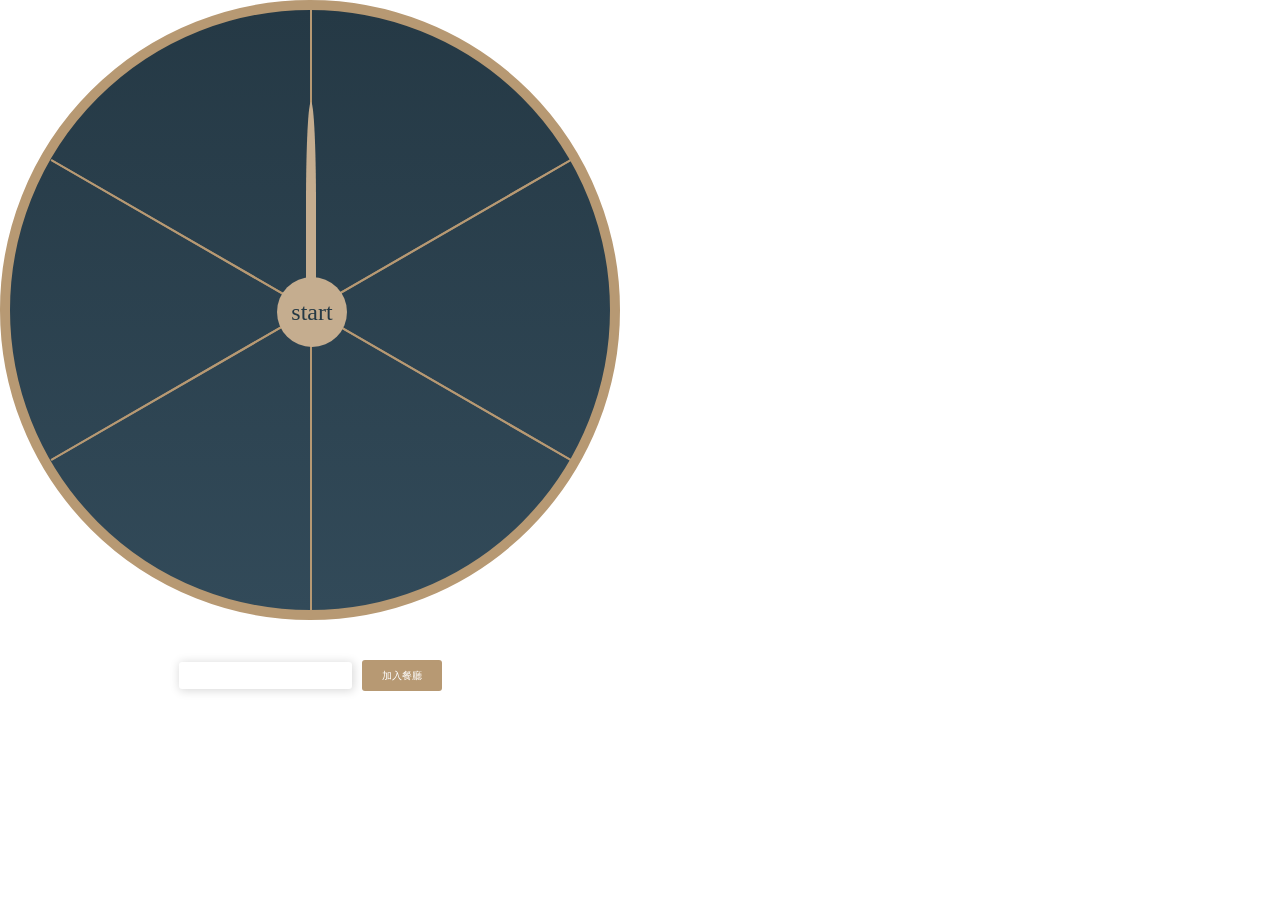
<file: index.html>
<!DOCTYPE html>
<html lang="en">

<head>
    <meta charset="UTF-8">
    <meta http-equiv="X-UA-Compatible" content="IE=edge">
    <meta name="viewport" content="width=device-width, initial-scale=1.0">
    <title>Document</title>
    <link rel="stylesheet" href="./turntable.css">
</head>

<body>
    <div class="circle-wrap">
        <div class="circle">
            <div class="eat eat-1"></div>
            <div class="eat eat-2"></div>
            <div class="eat eat-3"></div>
            <div class="eat eat-4"></div>
            <div class="eat eat-5"></div>
            <div class="eat eat-6"></div>
            <div class="center" onclick="start()">start</div>
        </div>
        <div class="input-wrap">
            <input class="in" type="text">
            <button>加入餐廳</button>
        </div>
    </div>
    <script src="./turntable.js"></script>
</body>

</html>
</file>
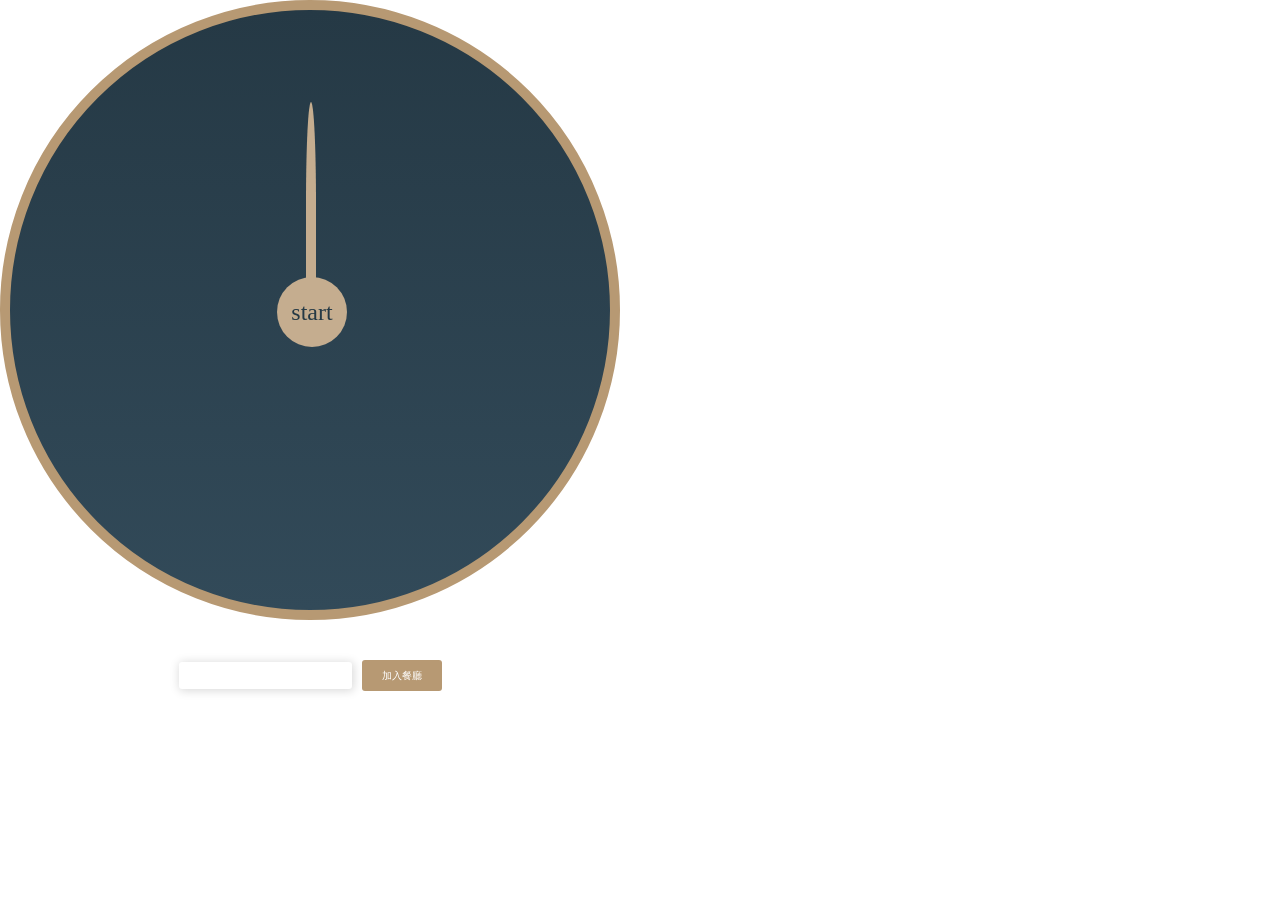
<file: turntable.html>
<!DOCTYPE html>
<html lang="en">

<head>
    <meta charset="UTF-8">
    <meta http-equiv="X-UA-Compatible" content="IE=edge">
    <meta name="viewport" content="width=device-width, initial-scale=1.0">
    <title>Document</title>
    <link rel="stylesheet" href="./turntable.css">
</head>

<body>
    <div class="circle-wrap">
        <div class="circle">
            <div class="eat eat-1"></div>
            <div class="eat eat-2"></div>
            <div class="eat eat-3"></div>
            <div class="eat eat-4"></div>
            <div class="eat eat-5"></div>
            <div class="eat eat-6"></div>
            <div class="center" onclick="start()">start</div>
        </div>
        <div class="input-wrap">
            <input type="text">
            <button>加入餐廳</button>
        </div>
    </div>
    <script src="./turntable.js"></script>
</body>

</html>
</file>
<file: turntable.css>
* {
    margin: 0;
}

.circle-wrap {
    width: 600px;
    height: 600px;
    background-image: linear-gradient(to top, #324a59 0%, #253945 100%);
    border-radius: 50%;
    border: 10px solid #b79973;
}

.circle {
    width: 600px;
    height: 600px;
    border-radius: 50%;
    position: relative;
}

.item {
    width: 2px;
    height: 600px;
    background-color: #b79973;
    position: absolute;
    left: 50%;
    top: 0%;
}

.eat-1 {
    position: absolute;
    left: 30%;
    top: 15%;
    font-size: 1.5rem;
    color: #fff;
}

.eat-2 {
    position: absolute;
    right: 30%;
    top: 15%;
    font-size: 1.5rem;
    color: #fff;
}

.eat-3 {
    position: absolute;
    right: 15%;
    top: 45%;
    font-size: 1.5rem;
    color: #fff;
}

.eat-4 {
    position: absolute;
    right: 30%;
    bottom: 15%;
    font-size: 1.5rem;
    color: #fff;
}

.eat-5 {
    position: absolute;
    left: 30%;
    bottom: 15%;
    font-size: 1.5rem;
    color: #fff;
}

.eat-6 {
    position: absolute;
    left: 15%;
    top: 45%;
    font-size: 1.5rem;
    color: #fff;
}

.center {
    position: absolute;
    left: 44.5%;
    top: 44.5%;
    width: 70px;
    height: 70px;
    background-color: #c5ad8f;
    border-radius: 50%;
    z-index: 9999;
    text-align: center;
    line-height: 70px;
    font-size: 1.5rem;
    color: #253945;
}

.center::after {
    content: '';
    display: block;
    width: 10px;
    height: 200px;
    border-radius: 100% 100% 0 0;
    background-color: #c5ad8f;
    position: absolute;
    left: 41%;
    top: -250%;
    z-index: -1;
}

.input-wrap {
    width: 100%;
    margin-top: 50px;
    display: flex;
    justify-content: center;
    align-items: center;
}

.input-wrap > input {
    height: 25px;
    margin-right: 10px;
    box-shadow: 1px 1px 10px 1px #00000026;
    border: none;
    border-radius: 3px;
}

.input-wrap > button {
    display: inline-block;
    height: 31px;
    border-radius: 3px;
    border: none;
    background-color: #b79973;
    color: #fff;
    font-size: 0.625rem;
    padding: 0 20px;
}
</file>
